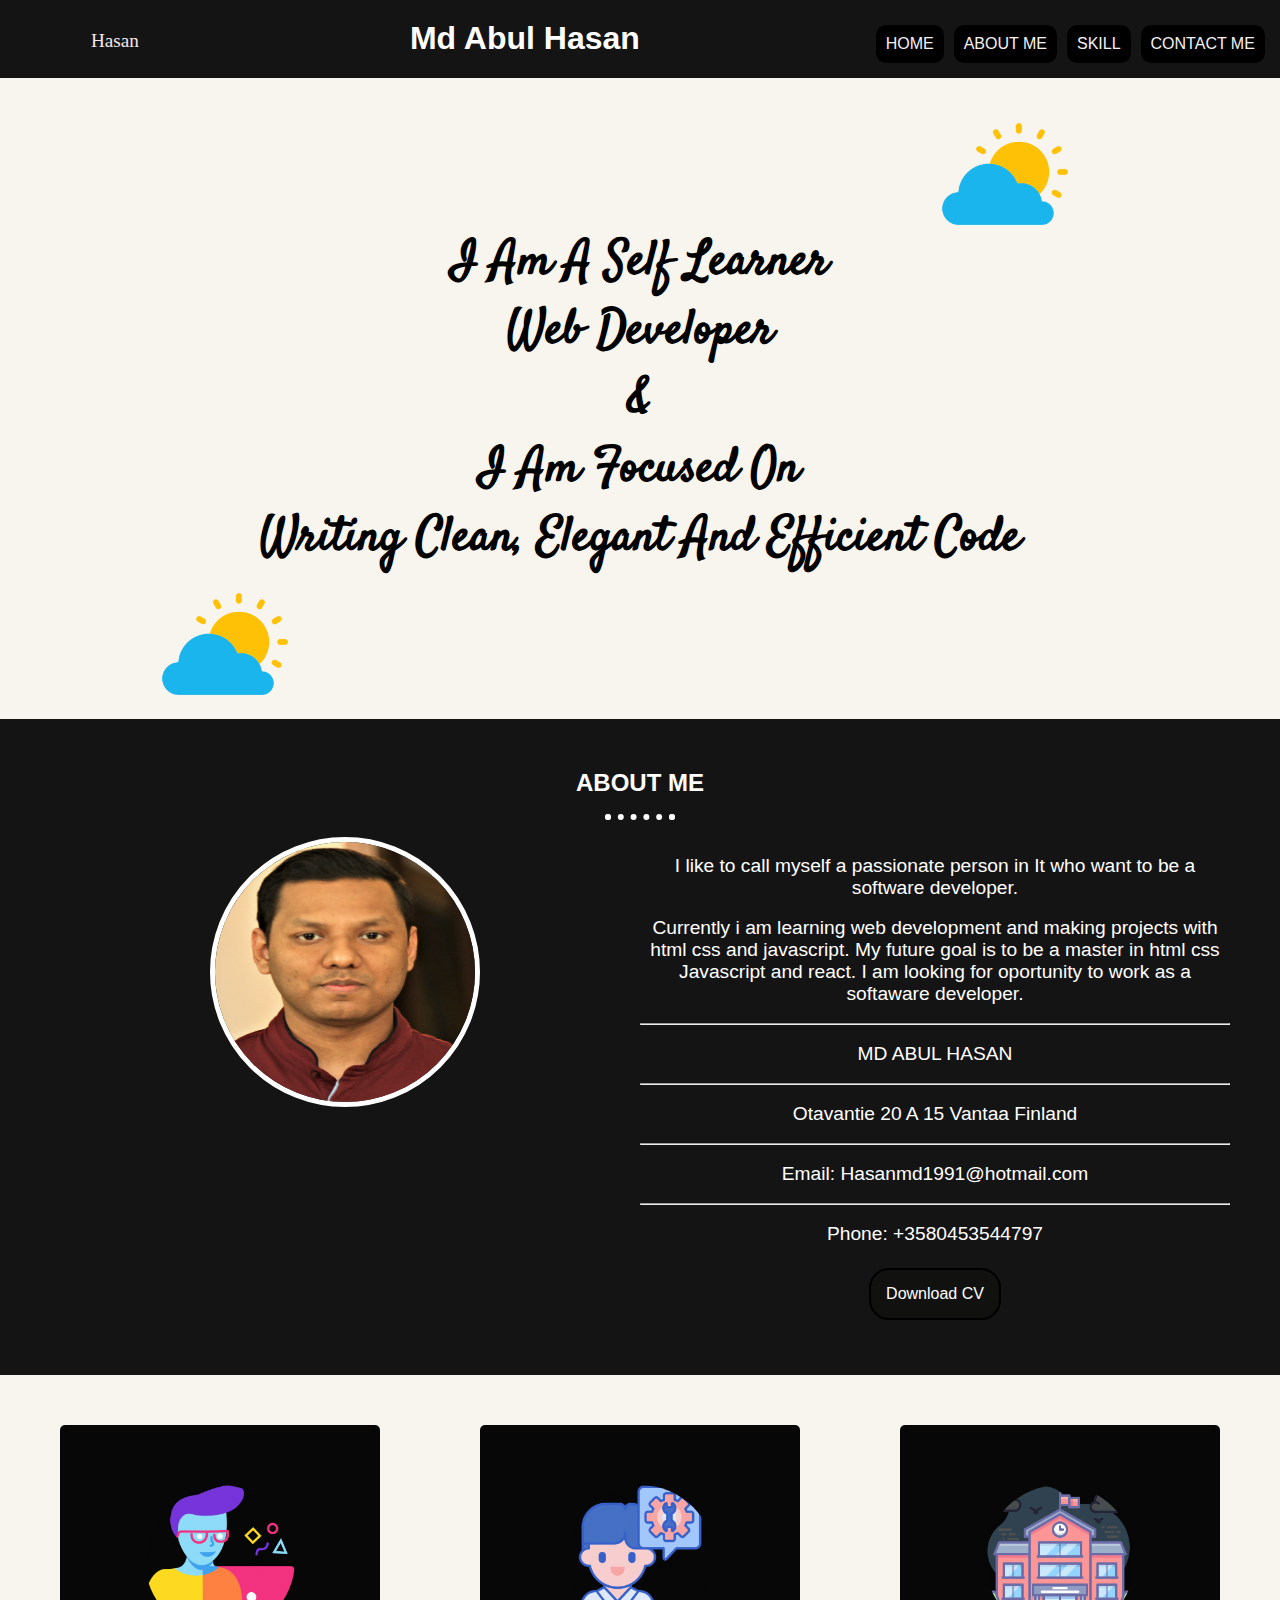
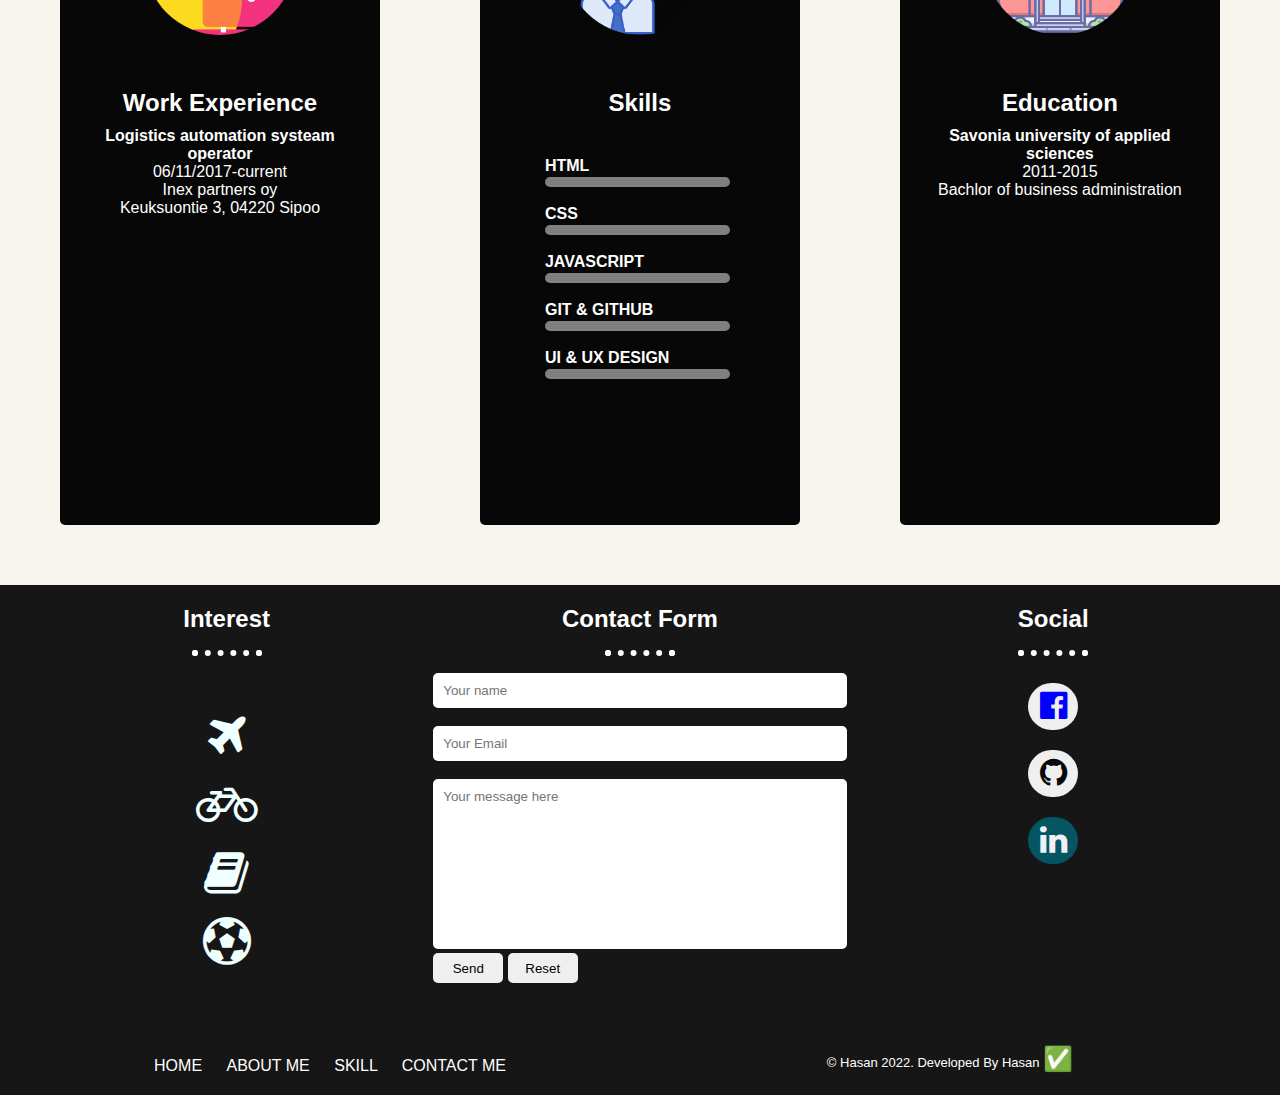
<file: index.html>
<!DOCTYPE html>
<html lang="en">
<head>
    <meta charset="UTF-8">
    <meta http-equiv="X-UA-Compatible" content="IE=edge">
    <meta name="viewport" content="width=device-width, initial-scale=1.0">
    <!--googlefont-->
    <link href="https://fonts.googleapis.com/css2?family=Fira+Sans:ital@1&family=Montserrat&family=Satisfy&display=swap" rel="stylesheet">

    <!--for mobile-->
    <link rel="stylesheet" href="style.css">
    <!--for desktop-->
    <link rel="stylesheet" href="Desktop.css" media=" screen and (min-width: 992px)">
    <link rel="stylesheet" href="https://cdnjs.cloudflare.com/ajax/libs/font-awesome/4.7.0/css/font-awesome.min.css">



    <title>website</title>

</head>
<body>
            <!-- navbar start here  -->

    <div class="navbar">

        <div class="navlogo col-2">

            <p> Hasan</p>

        </div>

        <div class="navheading col-4">

            <h1 class="name">Md Abul Hasan</h1>

            
        </div>

        <div class="navbar_menu col-6">

            <a href="#">home </a>
            <a href="#about_me">About me  </a>
            <a href="#profesional_experience">skill </a>
            <a href="#contactme-nav">Contact Me </a>

            
        </div>

    </div>

<!-- navbar ends here -->

<!-- profile start here  -->

<div class="profile">

    <img class="top_icon" src="images/animation.png" alt=" animation">
        <div class="profile_description ">
             <h1> i am a self learner <br> web developer <br> & <br> i am focused on  <br> writing clean, elegant and efficient code  </h1> <br> <br>
                 
        </div>
    <img class=" bottom_icon" src="images/animation.png" alt=" animation">

</div>

<!-- profile ends here  -->

<!-- about me start here-->

    <div class="aboutme" id="about_me">

        <h2>ABOUT ME</h2>

        <hr class="dotted_hr ">

            <div class="aboutme_image col-6">

                <img src="images/IMG_2581 (2).jpg" alt="">

            </div>
        
            <div class="aboutme_description col-6">
                <br>
                <p>I like to call myself a passionate person in It who want to be a software developer.  </p>
                <br>
                <p> Currently i am learning web development and making projects with html css and javascript. My future goal is to be a master in html 
                    css Javascript and react. I am looking for oportunity to work as a softaware developer.    </p>  <br>
                <hr class="aboutme_hr"> <br>
                <p>MD ABUL HASAN</p> <br>
                <hr class="aboutme_hr"> <br>
                <p>Otavantie 20 A 15 Vantaa Finland</p> <br>
                <hr class="aboutme_hr"> <br>
                <p>Email:   <a href="mailto:hasanmd1991@hotmail.com">Hasanmd1991@hotmail.com</a></p> <br>
                <hr class="aboutme_hr"> <br>
                <p>Phone: <a href="tel:+3580453544797">+3580453544797</a></p><br>
                <class="aboutme_hr">
                <P><a href="https://docs.google.com/document/d/10W3uit9CvKem9maxErxcBHW1shlwX-3h/edit?usp=sharing&ouid=113180979165563996369&rtpof=true&sd=true" target="blank" download="">
                    <button class="cv-button"> Download CV</button>

                </a>
            
            </P>
                
            </div>

    </div>
 <!--about me ends here -->


<!-- profesional experience starts here  -->


    <div class="profesional_experience" >

        <div class="work_experience col-4">

           <div class="card">

                <div class="card-icon">

                    <img src="images/work.png" alt="work icon" >

                </div>

                <div class="card-title">

                    <h2>Work Experience </h2>

                </div>

                <div class="card-description" style="text-align: center;">

                <strong> Logistics automation systeam operator </strong> <br>
                06/11/2017-current<br>
                Inex partners oy <br>
                Keuksuontie 3, 04220 Sipoo             

                </div>

            </div>

        </div>

        <div class="work_experience col-4">

        <div class="card">
 
                 <div class="card-icon">
 
                     <img src="images/skills.png" alt="work icon" >
 
                 </div>
 
                 <div class="card-title" id="profesional_experience">
 
                     <h2 style="text-align: center;"> Skills </h2>
 
                 </div>
 
                 <div class="card-description">

                    <div class="skills-container">

                        <ul>
                            <li class="html">  html   </li>
                            <li class="css">  css   </li>
                            <li class="javascript"> javascript  </li>
                            <li class="github"> Git & github </li>
                            <li class="ui_ux">Ui & ux design </li>
                        </ul>

                    </div>
            
                 </div>
 
             </div>
 
         </div>

         <div class="work_experience col-4" id="profesional_experience">

            <div class="card">
 
                <div class="card-icon">
 
                     <img src="images/education.png" alt="work icon" >
 
                </div>
 
                <div class="card-title">
 
                     <h2>Education</h2>
 
                </div>
 
                <div class="card-description" style="text-align: center;">
 
                <strong> Savonia university of applied sciences  </strong> <br>
                2011-2015<br>
                Bachlor of business administration 
                             
                 </div>
 
             </div>
 
         </div>

    </div>
            

            
<!-- profesional experience ends here  -->

<!-- personal interest and conatct form start here  -->

<div class="interest-conatact ">

    <div class=" interest col-4">

        <h2>Interest</h2>
        <hr class="dotted_hr">

        <div class="interest-icon">

        <i class="fa fa-plane" aria-hidden="true"></i> <br>
        <i class="fa fa-bicycle" aria-hidden="true"></i><br>
        <i class="fa fa-book" aria-hidden="true"></i><br>
        <i class="fa fa-futbol-o" aria-hidden="true"></i>


        


        </div>



    </div>

    <div class="contact-form col-4">

        <h2> Contact Form </h2>
        <hr class="dotted_hr">

            <form action="mailto:hasanmd1991@hotmail.com" method="post" enctype="text/plain">

                <p><input type="text" placeholder="Your name" name="name"></p><br>
                <p><input type="text" placeholder="Your Email" name="Email"></p><br>
                <textarea name="message" id="" cols="30" rows="10" placeholder="Your message here"></textarea><br>
                <button type="submit">Send</button>
                <button type="Reset">Reset</button>

            </form>

    </div>

    <div class="morecontact col-4">

 
        <h2>Social </h2>
        <hr class="dotted_hr">

        <div class="media-buttons" id="contactme-nav">

            <button class="btn" onclick="window.open('https://www.facebook.com/profile.php?id=100069593825824' )" style="color: blue;"><i class="fa fa-facebook-official" aria-hidden="true" ></i> </button><br>
            <button class="btn" onclick="window.open('https://github.com/Hasanmd91' )" style="color: rgb(8, 8, 8);"><i class="fa fa-github" aria-hidden="true"></i></button><br>
            <button class="btn" onclick="window.open('https://www.linkedin.com')" style="color: rgb(240, 240, 245); background-color: rgb(5, 85, 99);"> <i class="fa fa-linkedin" aria-hidden="true"> </i>
            </button><br>

        </div>
        
    </div>

</div>

<!-- conatct form ends here  -->

<!-- foooter starts here  -->

    <div class="footer">

        <div class="footer-menu col-6">

            <a href="#">home </a>
            <a href="#about_me">About me  </a>
            <a href="#profesional_experience">skill </a>
            <a href="#contactme-nav">Contact Me </a>

        </div>

        <div class="footer-desc col-6">

           <p> &copy; Hasan 2022.  Developed by Hasan <span>✅</span> </p>

        </div>


    </div>


















<!-- footer ends here -->
</body>
</html>
</file>
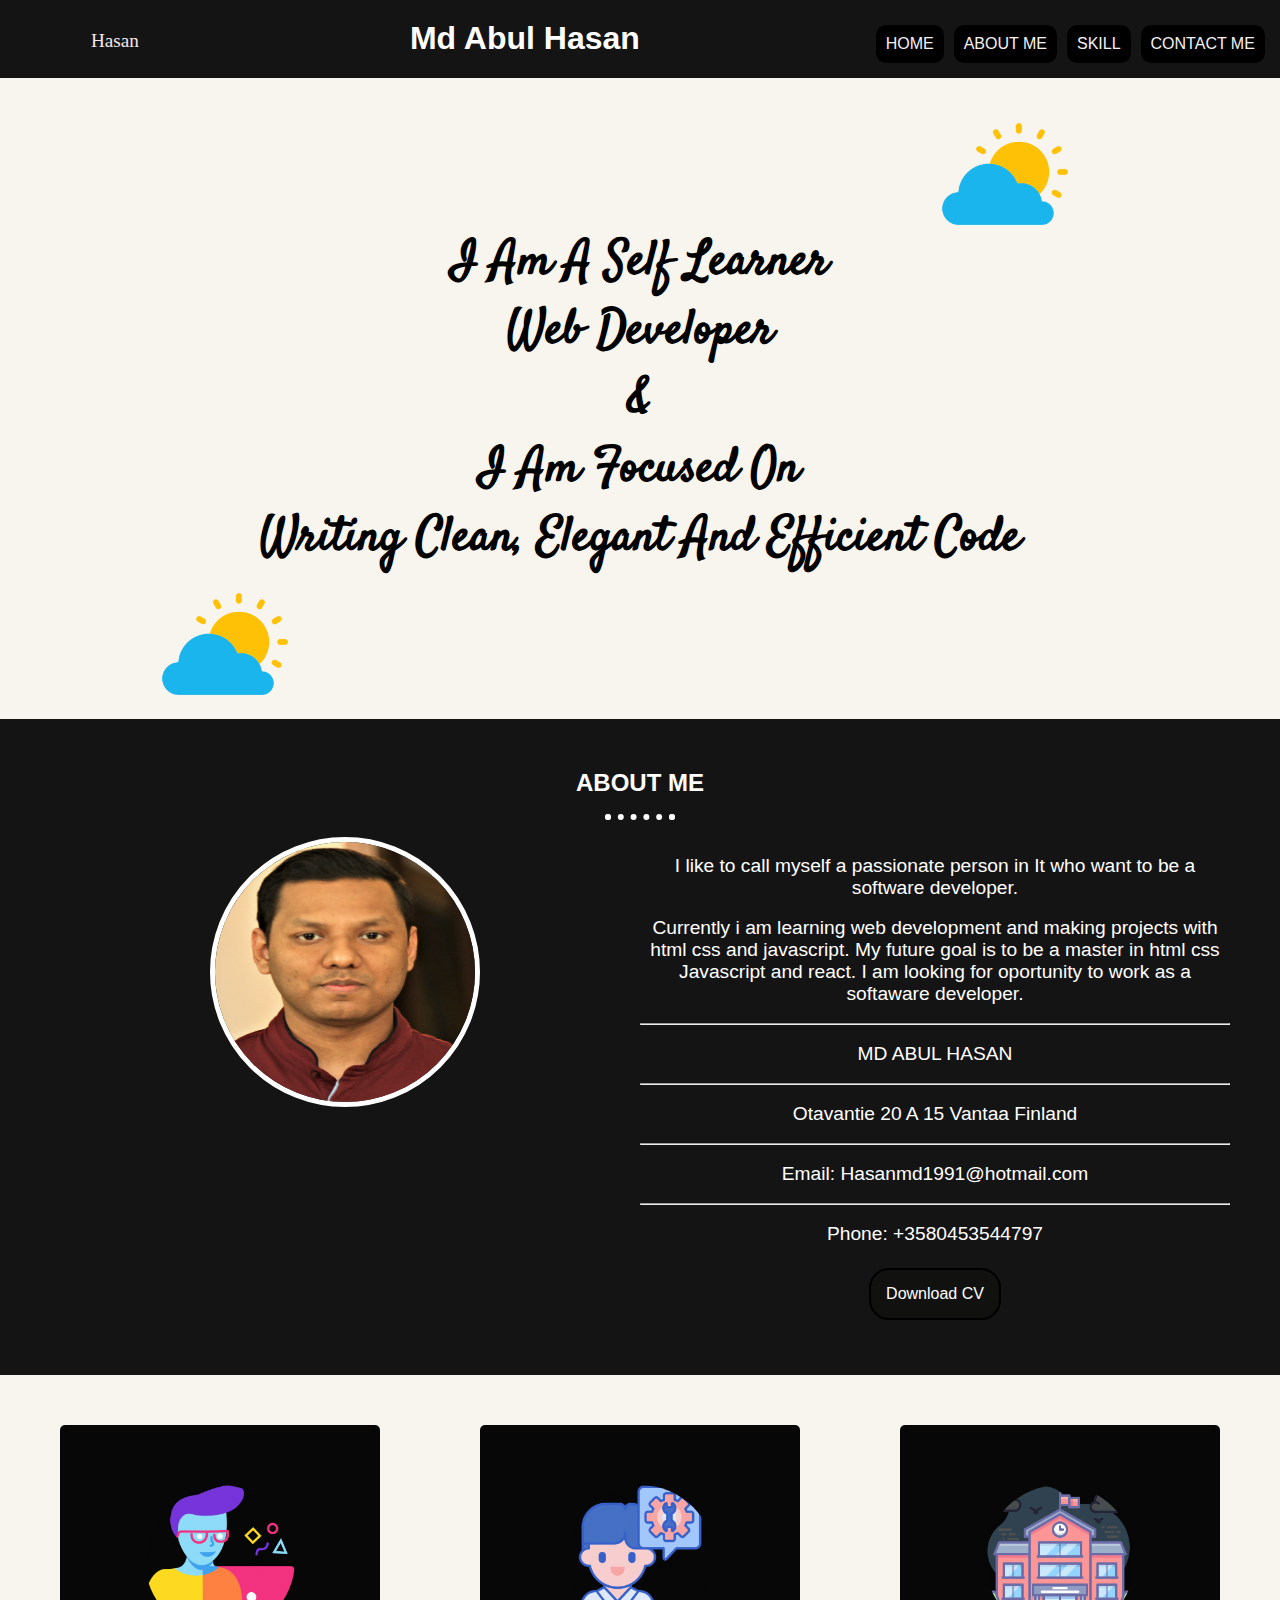
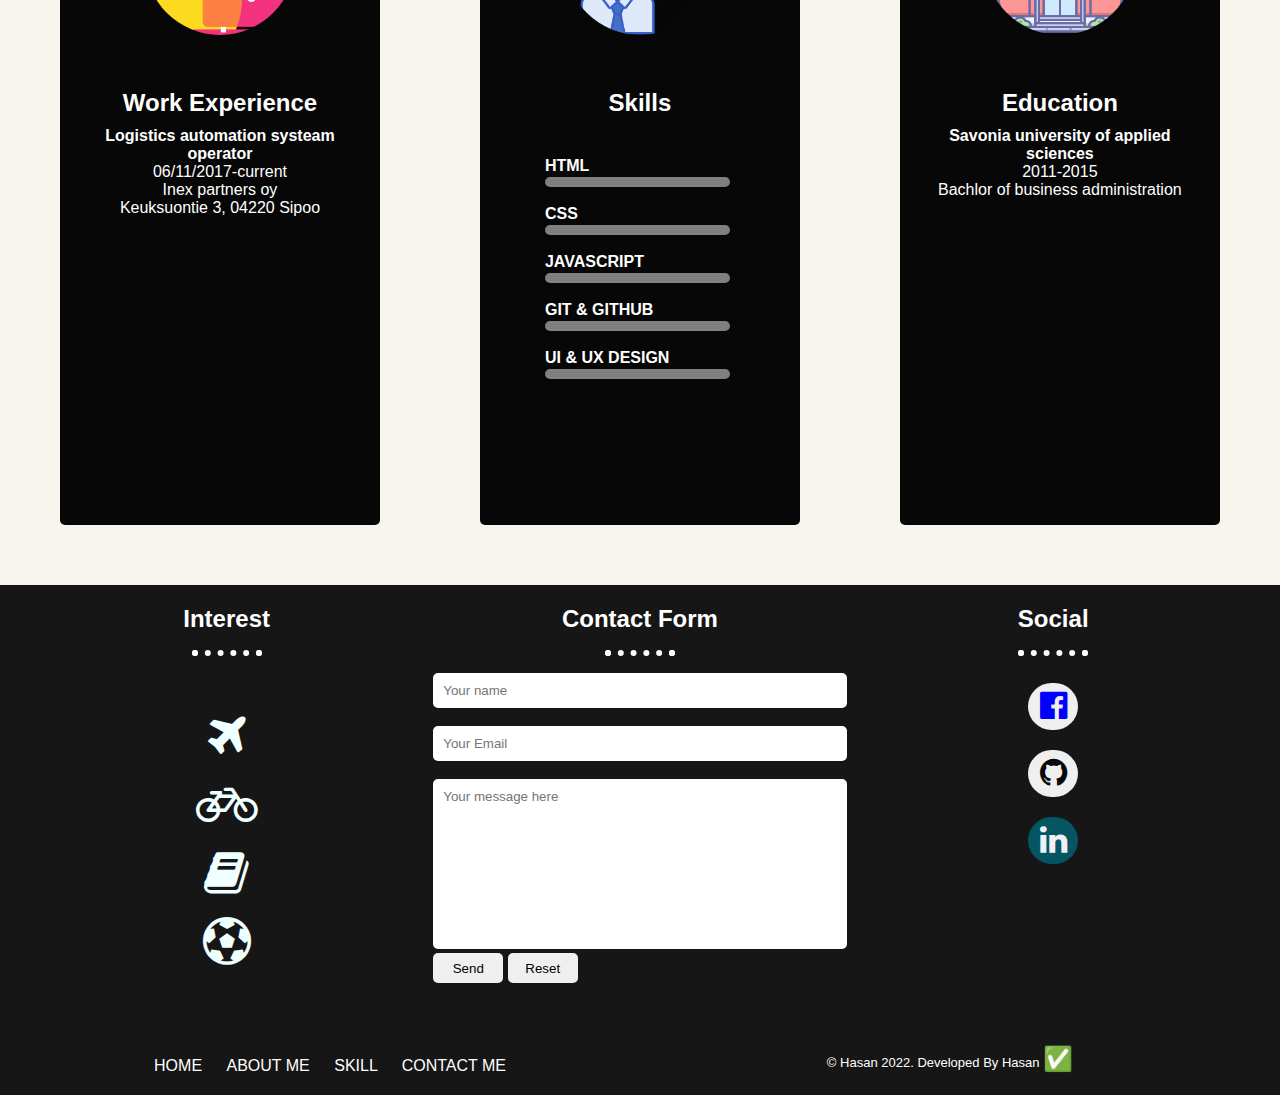
<file: index.html.html>
<!DOCTYPE html>
<html lang="en">
<head>
    <meta charset="UTF-8">
    <meta http-equiv="X-UA-Compatible" content="IE=edge">
    <meta name="viewport" content="width=device-width, initial-scale=1.0">
    <!--googlefont-->
    <link href="https://fonts.googleapis.com/css2?family=Fira+Sans:ital@1&family=Montserrat&family=Satisfy&display=swap" rel="stylesheet">

    <!--for mobile-->
    <link rel="stylesheet" href="style.css">
    <!--for desktop-->
    <link rel="stylesheet" href="Desktop.css" media=" screen and (min-width: 992px)">
    <link rel="stylesheet" href="https://cdnjs.cloudflare.com/ajax/libs/font-awesome/4.7.0/css/font-awesome.min.css">



    <title>website</title>

</head>
<body>
            <!-- navbar start here  -->

    <div class="navbar">

        <div class="navlogo col-2">

            <p> Hasan</p>

        </div>

        <div class="navheading col-4">

            <h1 class="name">Md Abul Hasan</h1>

            
        </div>

        <div class="navbar_menu col-6">

            <a href="#">home </a>
            <a href="#about_me">About me  </a>
            <a href="#profesional_experience">skill </a>
            <a href="#contactme-nav">Contact Me </a>

            
        </div>

    </div>

<!-- navbar ends here -->

<!-- profile start here  -->

<div class="profile">

    <img class="top_icon" src="images/animation.png" alt=" animation">
        <div class="profile_description ">
             <h1> i am a self learner <br> web developer <br> & <br> i am focused on  <br> writing clean, elegant and efficient code  </h1> <br> <br>
                 
        </div>
    <img class=" bottom_icon" src="images/animation.png" alt=" animation">

</div>

<!-- profile ends here  -->

<!-- about me start here-->

    <div class="aboutme" id="about_me">

        <h2>ABOUT ME</h2>

        <hr class="dotted_hr ">

            <div class="aboutme_image col-6">

                <img src="images/IMG_2581 (2).jpg" alt="">

            </div>
        
            <div class="aboutme_description col-6">
                <br>
                <p>I like to call myself a passionate person in It who want to be a software developer.  </p>
                <br>
                <p> Currently i am learning web development and making projects with html css and javascript. My future goal is to be a master in html 
                    css Javascript and react. I am looking for oportunity to work as a softaware developer.    </p>  <br>
                <hr class="aboutme_hr"> <br>
                <p>MD ABUL HASAN</p> <br>
                <hr class="aboutme_hr"> <br>
                <p>Otavantie 20 A 15 Vantaa Finland</p> <br>
                <hr class="aboutme_hr"> <br>
                <p>Email:   <a href="mailto:hasanmd1991@hotmail.com">Hasanmd1991@hotmail.com</a></p> <br>
                <hr class="aboutme_hr"> <br>
                <p>Phone: <a href="tel:+3580453544797">+3580453544797</a></p><br>
                <class="aboutme_hr">
                <P><a href="https://docs.google.com/document/d/10W3uit9CvKem9maxErxcBHW1shlwX-3h/edit?usp=sharing&ouid=113180979165563996369&rtpof=true&sd=true" target="blank" download="">
                    <button class="cv-button"> Download CV</button>

                </a>
            
            </P>
                
            </div>

    </div>
 <!--about me ends here -->


<!-- profesional experience starts here  -->


    <div class="profesional_experience" >

        <div class="work_experience col-4">

           <div class="card">

                <div class="card-icon">

                    <img src="images/work.png" alt="work icon" >

                </div>

                <div class="card-title">

                    <h2>Work Experience </h2>

                </div>

                <div class="card-description" style="text-align: center;">

                <strong> Logistics automation systeam operator </strong> <br>
                06/11/2017-current<br>
                Inex partners oy <br>
                Keuksuontie 3, 04220 Sipoo             

                </div>

            </div>

        </div>

        <div class="work_experience col-4">

        <div class="card">
 
                 <div class="card-icon">
 
                     <img src="images/skills.png" alt="work icon" >
 
                 </div>
 
                 <div class="card-title" id="profesional_experience">
 
                     <h2 style="text-align: center;"> Skills </h2>
 
                 </div>
 
                 <div class="card-description">

                    <div class="skills-container">

                        <ul>
                            <li class="html">  html   </li>
                            <li class="css">  css   </li>
                            <li class="javascript"> javascript  </li>
                            <li class="github"> Git & github </li>
                            <li class="ui_ux">Ui & ux design </li>
                        </ul>

                    </div>
            
                 </div>
 
             </div>
 
         </div>

         <div class="work_experience col-4" id="profesional_experience">

            <div class="card">
 
                <div class="card-icon">
 
                     <img src="images/education.png" alt="work icon" >
 
                </div>
 
                <div class="card-title">
 
                     <h2>Education</h2>
 
                </div>
 
                <div class="card-description" style="text-align: center;">
 
                <strong> Savonia university of applied sciences  </strong> <br>
                2011-2015<br>
                Bachlor of business administration 
                             
                 </div>
 
             </div>
 
         </div>

    </div>
            

            
<!-- profesional experience ends here  -->

<!-- personal interest and conatct form start here  -->

<div class="interest-conatact ">

    <div class=" interest col-4">

        <h2>Interest</h2>
        <hr class="dotted_hr">

        <div class="interest-icon">

        <i class="fa fa-plane" aria-hidden="true"></i> <br>
        <i class="fa fa-bicycle" aria-hidden="true"></i><br>
        <i class="fa fa-book" aria-hidden="true"></i><br>
        <i class="fa fa-futbol-o" aria-hidden="true"></i>


        


        </div>



    </div>

    <div class="contact-form col-4">

        <h2> Contact Form </h2>
        <hr class="dotted_hr">

            <form action="mailto:hasanmd1991@hotmail.com" method="post" enctype="text/plain">

                <p><input type="text" placeholder="Your name" name="name"></p><br>
                <p><input type="text" placeholder="Your Email" name="Email"></p><br>
                <textarea name="message" id="" cols="30" rows="10" placeholder="Your message here"></textarea><br>
                <button type="submit">Send</button>
                <button type="Reset">Reset</button>

            </form>

    </div>

    <div class="morecontact col-4">

 
        <h2>Social </h2>
        <hr class="dotted_hr">

        <div class="media-buttons" id="contactme-nav">

            <button class="btn" onclick="window.open('https://www.facebook.com/profile.php?id=100069593825824' )" style="color: blue;"><i class="fa fa-facebook-official" aria-hidden="true" ></i> </button><br>
            <button class="btn" onclick="window.open('https://github.com/Hasanmd91' )" style="color: rgb(8, 8, 8);"><i class="fa fa-github" aria-hidden="true"></i></button><br>
            <button class="btn" onclick="window.open('https://www.linkedin.com')" style="color: rgb(240, 240, 245); background-color: rgb(5, 85, 99);"> <i class="fa fa-linkedin" aria-hidden="true"> </i>
            </button><br>

        </div>
        
    </div>

</div>

<!-- conatct form ends here  -->

<!-- foooter starts here  -->

    <div class="footer">

        <div class="footer-menu col-6">

            <a href="#">home </a>
            <a href="#about_me">About me  </a>
            <a href="#profesional_experience">skill </a>
            <a href="#contactme-nav">Contact Me </a>

        </div>

        <div class="footer-desc col-6">

           <p> &copy; Hasan 2022.  Developed by Hasan <span>✅</span> </p>

        </div>


    </div>


















<!-- footer ends here -->
</body>
</html>
</file>
<file: style.css>
*{ margin: 0%;
box-sizing: border-box;
font-family: Arial, Helvetica, sans-serif;}

                                /* here start navigationbar styling  */

.name{ 
color: white;
font-size: 2rem;
text-align: center;
}

.navlogo p{

    color: rgb(245, 231, 231);
    padding: 10px;
    text-align: center;
    font-family:cursive ;

   
}



.navbar_menu a{color: rgb(247, 241, 241);
text-decoration:none ;
text-transform: uppercase;
margin: 5px;
background-color:rgba(0, 0, 0, 0.966);
border-radius: 10px;
padding: 5px;
}

[class*="col-"]{ float: left;

}

[class*="col-"]{ width: 100%;

}

p{ text-align: justify;
    font-size: 1.2rem;
    text-decoration: none;  
}

a{ 
text-decoration: none;
color: white;}

.dotted_hr { 
    border: dotted white 6px;
    width: 70px;
    border-bottom: none;
    margin: 17px auto;
}

.navbar{ 
    text-align: center;
    background-color:rgba(0, 0, 0, 0.918);
    padding: 10px;
    text-align: center;
}
.navbar::after{
    content:'';
    display: table;
    clear: both;

}

.navbar_menu {
    display: flex;
    flex-direction: column;
    text-align: center;
}
.navbar_menu a:hover{ background-color:  grey;

}

 /* here end navigationbar styling  */



/* here start body styling  */

.profile{
    text-align: center;
    position: relative;
    padding: 130px;
    top: 20px;

}
.profile_description{ 
    margin: auto;
    text-align: center;

}
.profile_description h1{ text-transform: capitalize;
        font-family: 'Satisfy', cursive;
        font-size: 3rem;
}
.profile_description P{ color: gray;
                        width: 90%;
                        margin: 0 auto 40px auto;

}

.profile .top_icon{  width: 150px;
            height: 150px;
            position: absolute;
            right: 100px;
            top: 1px;
            transition: transform 2s;
}

.profile .top_icon:hover{ transform: rotate(360deg);}

.profile .bottom_icon{   
    width: 150px;
    height: 150px;
    position: absolute;
    left: 100px;
    bottom: 10px;
    transition: transform 2s;
               
}

.profile .bottom_icon:hover{ transform: rotate(360deg) ;                            
                
}

/* here end body styling  */



/* about me start here  */

#about_me{}


h2{color: white;
        text-align: center;
}


.aboutme{ background-color:rgba(0, 0, 0, 0.918);
         padding: 50px;
         text-align: center;
         color: white;
         font-family:'Courier New', Courier, monospace ;
         float: left;
        
}

.aboutme ::after{ content:'';
                display: table;
                clear: both;
}

.aboutme_image img{   
    width: 270px;
    height: 270px;
    align-items: center;
    border-radius: 50%;
    border: white 5px solid;

}

.aboutme_description p{ 
    text-align: center;
}

.cv-button{
    padding: 15px;
    background-color: rgb(17, 17, 16);
    border-radius: 20px;
    cursor: pointer;
    color: white;
    font-size: 1rem;
    border: 2px solid black;
    margin: 5px;
}

.cv-button:hover{ 
    background-color: gray;
    


}


/* about me ends here  */


/* profesional experience  design starts here */

.profesional_experience{
 
    padding: 10px;    

}
.profesional_experience::after{

    clear: both;
    display: table;
    content:"";
}

.card { 
    margin: 50px;
    background-color: rgb(7, 7, 7);
    border-radius: 5px;
    padding: 10px;
    transition:0.5s;
    height: 700px;
}

.card:hover{
    box-shadow:0px 20px 20px rgba(0, 0, 0, 0.2),0px 0px 50px rgba(0, 0, 0, 0.2);
    background-color: rgb(63, 62, 62);
    

}

.card-icon img{
    width:150px;
    height: 150px;
    border-radius: 50%;
    border-color: 2px white;
    
}

.card-icon{ padding: 50px;
    text-align: center;

}

.card-description{
    padding: 10px 5px;
    color: white;
}

.skills-container{
    padding-right: 45px;
}

.skills-container li{ 
    list-style: none;
    font-weight: bolder;
    margin: 30px 10px;
    text-transform: uppercase;
    position: relative;
}


.skills-container li::before{ 
   content: "";
   position: absolute;
   background-color: gray;
   width: 100%;
   height: 10px;
   top: 20px;
   border-radius: 100px;

}

.skills-container li::after{ 
    content: '';
    position: absolute;
    background-color:white;
    width: 0;
    left: 0%;
    height: 10px;
    top: 20px;
    border-radius: 100px;
    animation-duration: 3s;
    animation-delay:2s;
    animation-timing-function:linear;
    animation-fill-mode: forwards;
    animation-iteration-count:infinite;
}
 
 .skills-container li.html::after{
     animation-name: html;

 }

 @keyframes html{
     to{
         width: 90%;

     }
 }

 .skills-container li.css::after{
    animation-name: css;

}

@keyframes css{
    to{
        width: 80%;

    }
}

.skills-container li.javascript::after{
    animation-name: java;

}

@keyframes java{
    to{
        width: 50%;

    }
}

.skills-container li.github::after{

    animation-name:git;

}

@keyframes git{
    to{
        width: 50%;

    }
}


.skills-container li.ui_ux::after{
    animation-name: ui;

}

@keyframes ui{
    to{
        width: 40%;

    }
}

/* profesional experience  design ends here */


/*  personal interest and conatct form start here  */

.interest-conatact{
    padding: 20px;
    background-color: rgba(0, 0, 0, 0.911);

}

.interest-conatact::after{
    clear: both;
    content: '';
    display: table;
}

.contact-form input, textarea{
    width: 100%;
    padding: 10px;
    resize: none;
    border-radius: 5px;
    border: none;
  
}

.contact-form button{
    border: none;
    border-radius: 5px;
    cursor: pointer;
    text-align: center;
    height: 30px;
    width: 70px;
}

.contact-form button:hover{ background-color: rgb(110, 100, 100);

}




.media-buttons{
    text-align: center;

}


.media-buttons .btn{
    border-radius: 25px;
    border:none;
    font-size: 32px;
    cursor: pointer;
    padding: 5px;
    width: 50px;
    margin: 10px;
}

.btn:hover{
    background-color: rgb(82, 79, 79);
    
}

.interest-icon{
    text-align: center;
    font-size: 3rem;
    color: azure;
    padding: 30px;
    margin: 0px,auto;
    
}

.interest-icon i{
    margin: 10px;
}



/* foooter starts here   */

.footer{
    background-color: rgba(0, 0, 0, 0.911);
    padding: 20px;
    color: white ;
    text-transform: uppercase;
    text-align: center;
    font-size: 1rem;

}

.footer-menu a{
    display: block;
    margin: 15px 0px;

}

.footer-menu a:hover{
    color: grey;
}

.footer::after{
    display: table;
    content: "";
    clear: both;

}

.footer-desc p{
    text-align: center;
    font-size: small;
    text-transform:capitalize;
}

.footer-desc span{
  font-size: x-large;
}

/* foooter ends here   */
</file>
<file: Desktop.css>
body{background-color: rgb(248, 244, 238);}



.col-1 {width: 8.33%}
.col-2 {width: 16.66%}
.col-3 {width: 25%}
.col-4 {width: 33.33%}
.col-5 {width: 41.66%}
.col-6 {width: 50%}
.col-7 {width: 58.33%}
.col-8 {width: 66.66%}
.col-9 {width: 75}
.col-10 {width: 83.33%}
.col-11 {width: 91.66%}
.col-12 {width: 100%}

.navbar{
    padding-top: 20px;}

.name{ 
    color: white;
    font-size: 2rem;
    text-align: right;

}
    
h1{
    text-align: center;
    font-family: 'Lucida Sans', 'Lucida Sans Regular', 'Lucida Grande', 'Lucida Sans Unicode', Geneva, Verdana, sans-serif;
}

.navbar_menu{ 
    display: flex;
    flex-direction: row;
    justify-content: flex-end;
    text-align: center;               
}

.navbar_menu a{ 
    padding: 10px 10px;}



/* profile style starts here  */

.profile .top_icon{  width: 150px;
    height: 150px;
    position: absolute;
    right: 200px;
    top: 1px;
    transition: transform 2s;

}

.profile .top_icon:hover{ transform: rotate(360deg);}

.profile .bottom_icon{   
    width: 150px;
    height: 150px;
    position: absolute;
    left: 150px;
    bottom: 20px;
    transition: transform 2s;

}

.profile .bottom_icon:hover{ 
    transform: rotate(360deg);
                           
}

.profile_description P{ 
    color: rgb(43, 40, 40);
    width: 50%;
    margin: 0 auto 40px auto; }

/* profile style ends here  */

/* about me start here  */






/* about me ends here  */

/* footer ends start from here  */


.footer-menu{
    margin-top: 12px;
}



.footer-menu a{
    display: inline;
    margin: 10px;
}

/* footer design ends from here  */
</file>
